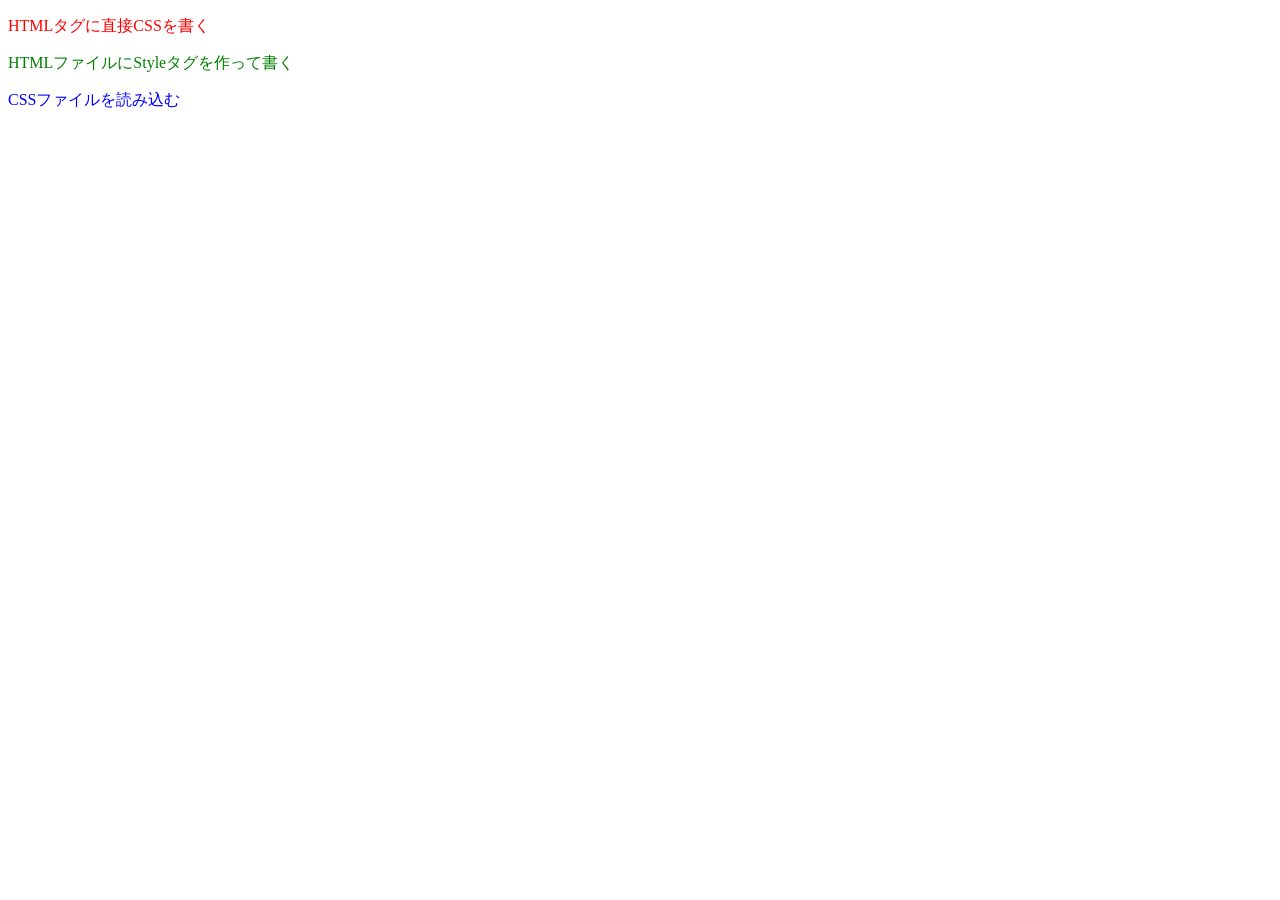
<file: CSSの書き方/index.html>
<!DOCTYPE html>
<html lang="ja">
<head>
    <meta charset="UTF-8">
    <meta name="viewport" content="width=device-width, initial-scale=1.0">
    <link rel="stylesheet" href="./css/style.css">
    <title>CSSの書き方</title>
    <style>
        .test-style {
        color: green;
        }
        </style>
</head>
<body>
    <p style="color: red;">HTMLタグに直接CSSを書く</p>
    <p class="test-style">HTMLファイルにStyleタグを作って書く</p>
    <p class="test-style2">CSSファイルを読み込む</p>     
</body>
</html>
</file>
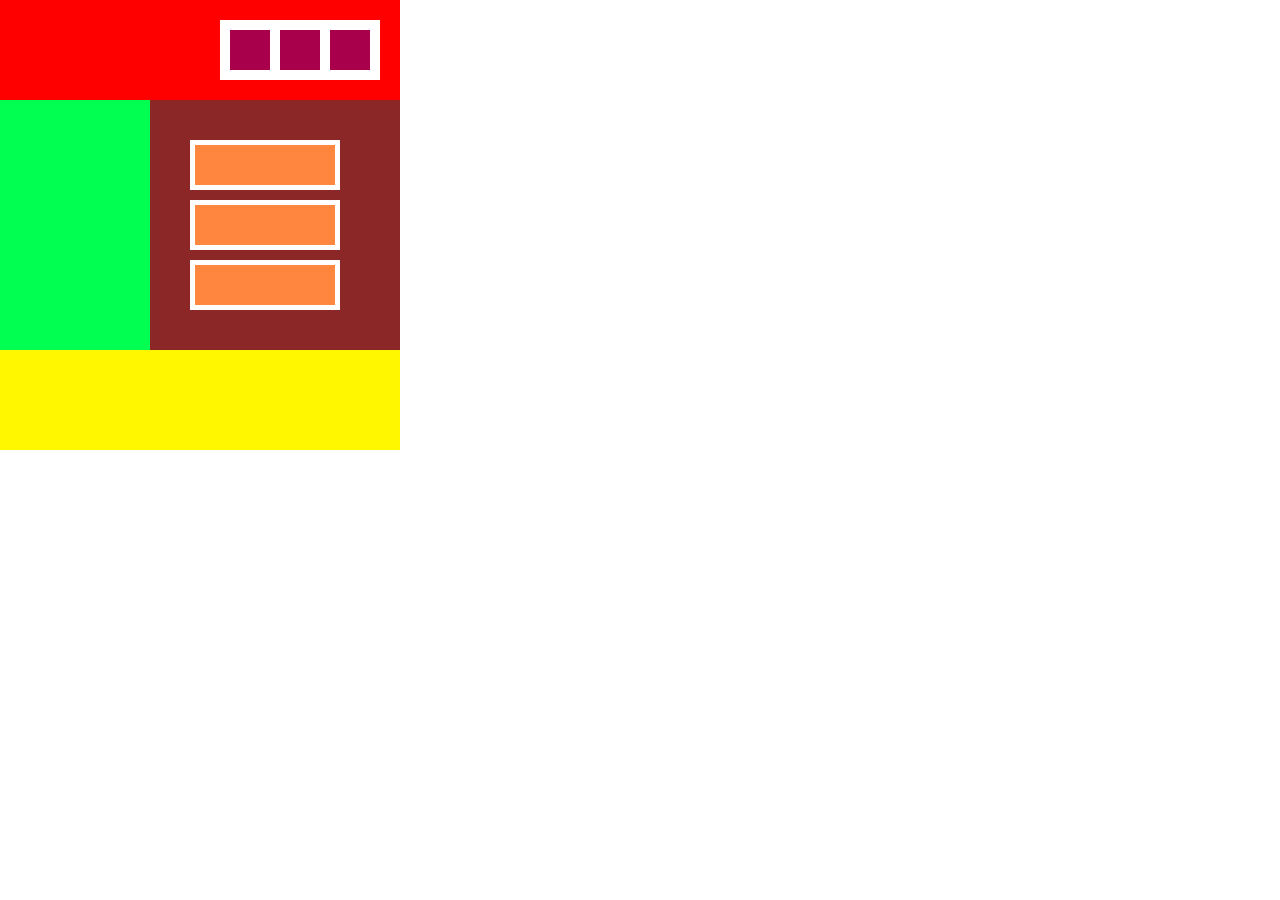
<file: DivPuzzle上級/index.html>
<!DOCTYPE html>
<html lang="ja">
<head>
    <meta charset="UTF-8">
    <meta name="viewport" content="width=device-width, initial-scale=1.0">
    <title>DivPuzzle中級</title>
    <link rel="stylesheet" href="./css/reset.css">
    <link rel="stylesheet" href="./css/style.css">
</head>
<body>
    <div class="container">

        <div class="red-box">
                <div class="purple-box p1"></div>
                <div class="purple-box p2"></div>
                <div class="purple-box p3"></div>
        </div>

        <div class="middle-container">
            <div class="green-box"></div>
            <div class="brown-box">
                <div class="orange-box o1"></div>
                <div class="orange-box o2"></div>
                <div class="orange-box o3"></div>
            </div>
        </div>

        <div class="yellow-box"></div>

    </div>
</body>
</html>
</file>
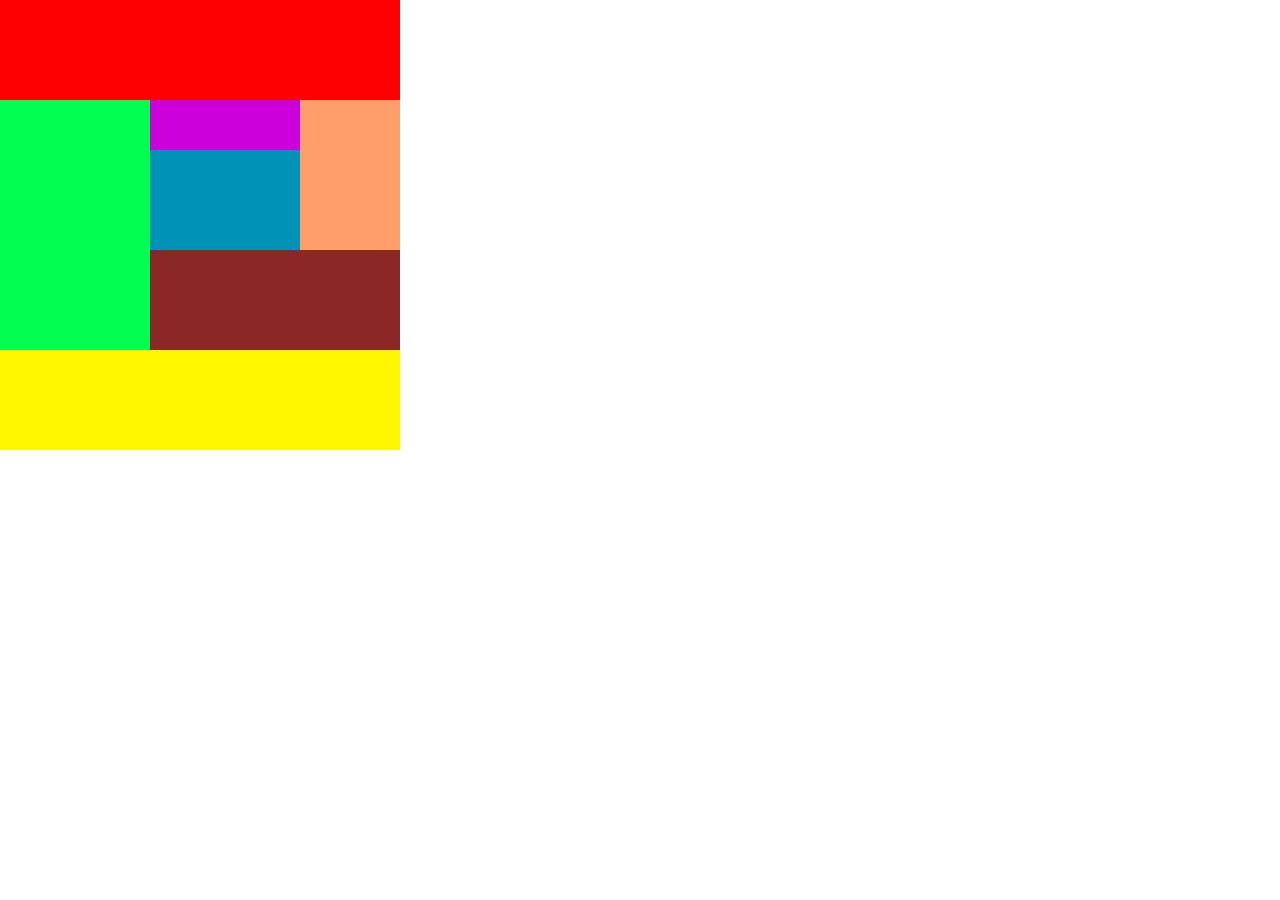
<file: DivPuzzle中級/index.html>
<!DOCTYPE html>
<html lang="ja">
<head>
    <meta charset="UTF-8">
    <meta name="viewport" content="width=device-width, initial-scale=1.0">
    <title>DivPuzzle中級</title>
    <link rel="stylesheet" href="./css/reset.css">
    <link rel="stylesheet" href="./css/style.css">
</head>
<body>
    <div class="container">
        <div class="red-box"></div>
        <div class="middle-container">
            <div class="green-box"></div>
            <div class="purple-box"></div>
            <div class="orange-box"></div>
            <div class="sea-box"></div>
                <div class="brown-box"></div>
        </div>
        <div class="yellow-box"></div>
    </div>
</body>
</html>
</file>
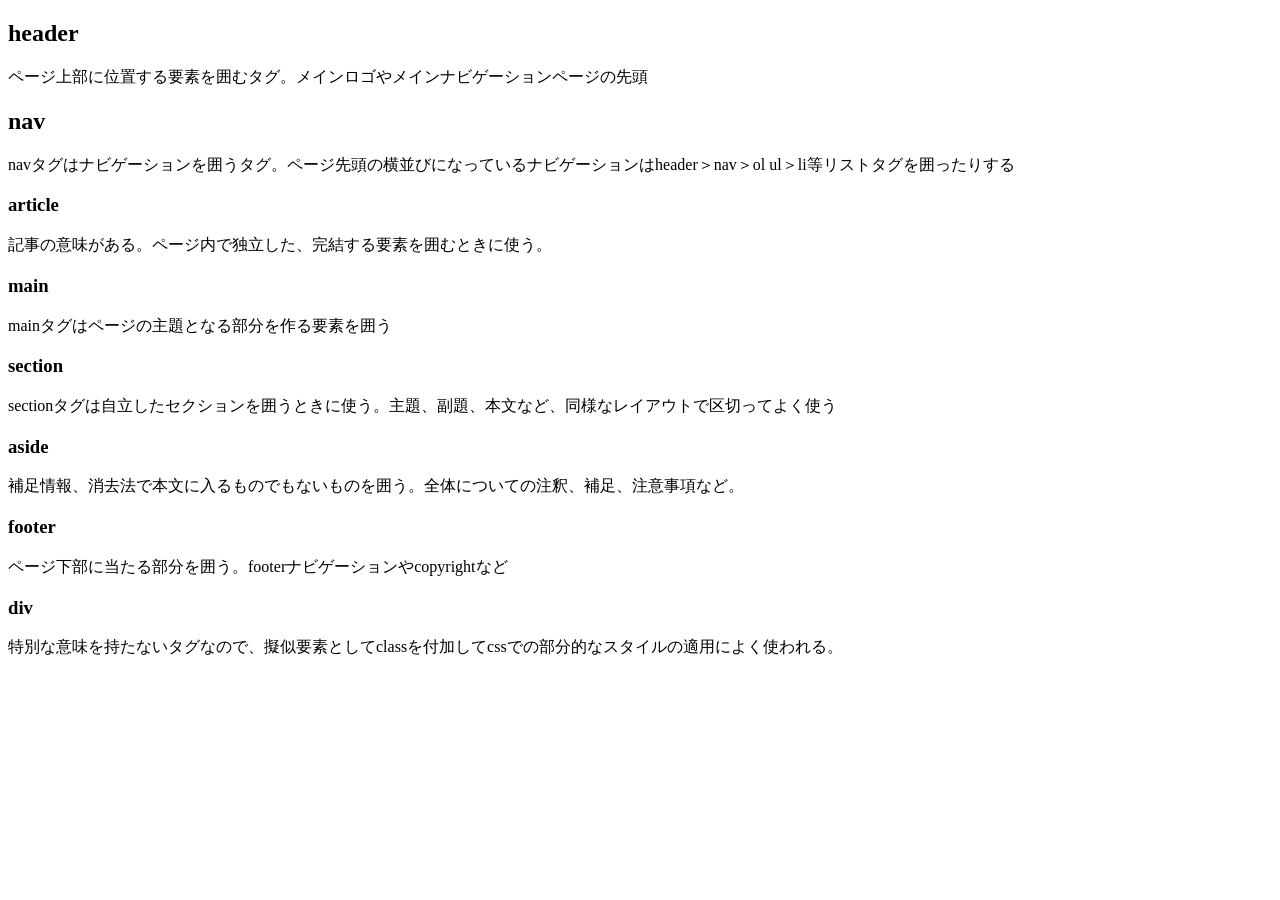
<file: グループ化/index.html>
<!DOCTYPE html>
<html lang="ja">
<head>
    <meta charset="UTF-8">
    <meta name="viewport" content="width=device-width, initial-scale=1.0">
    <title>Document</title>
</head>
<body>
    <header>
        <nav>
            <h2>header</h2>
            <p>ページ上部に位置する要素を囲むタグ。メインロゴやメインナビゲーションページの先頭</p>
            <h2>nav</h2>
            <p>navタグはナビゲーションを囲うタグ。ページ先頭の横並びになっているナビゲーションはheader＞nav＞ol ul＞li等リストタグを囲ったりする</p>
        </nav>
    </header>
    <main>
        <article>
            <h3>article</h3>
            <p>記事の意味がある。ページ内で独立した、完結する要素を囲むときに使う。</p>
        </article>
        <section>
            <h3>main</h3>
            <p>mainタグはページの主題となる部分を作る要素を囲う</p>
        </section>
        <section>
            <h3>section</h3>
            <p>sectionタグは自立したセクションを囲うときに使う。主題、副題、本文など、同様なレイアウトで区切ってよく使う</p>
        </section>
    </main>
    <aside>
        <h3>aside</h3>
        <p>補足情報、消去法で本文に入るものでもないものを囲う。全体についての注釈、補足、注意事項など。</p>
    </aside>
    <footer>
        <div>
            <h3>footer</h3>
            <p>ページ下部に当たる部分を囲う。footerナビゲーションやcopyrightなど</p>
        </div>
        <div class="footer-exp">
            <h3>div</h3>
            <p>特別な意味を持たないタグなので、擬似要素としてclassを付加してcssでの部分的なスタイルの適用によく使われる。</p>
        </div>
    </footer>
</body>
</html>
</file>
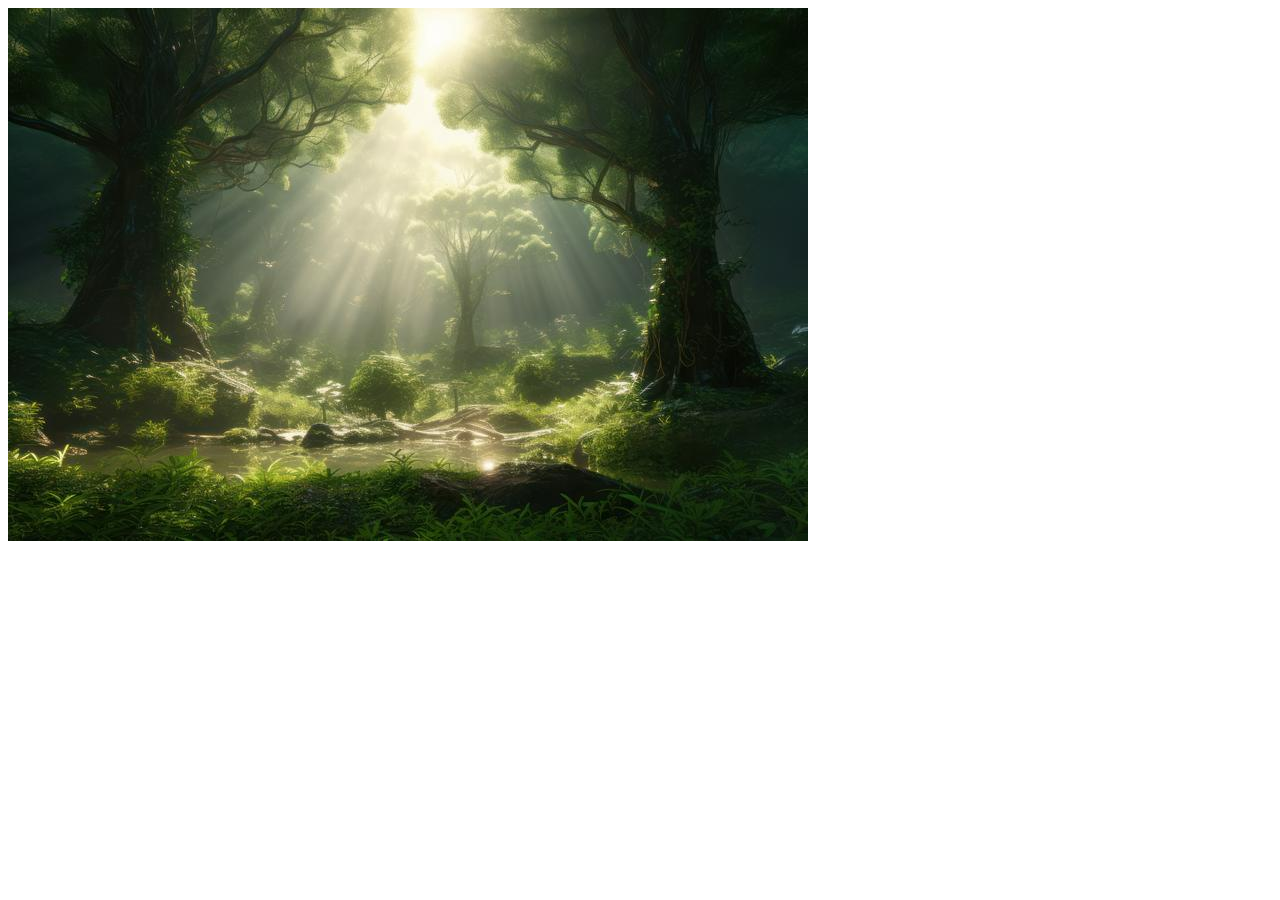
<file: 画像とリンク/index.html>
<!DOCTYPE html>
<html lang="ja">
<head>
    <meta charset="UTF-8">
    <meta name="viewport" content="width=device-width, initial-scale=1.0">
    <title>Document</title>
</head>
<body>
    <a href="https://saruwakakun.com/html-css"target="_blank">
        <img src="images/photo.jpg" alt="AIで作成した森林">
    </a>
</body>
</html>
</file>
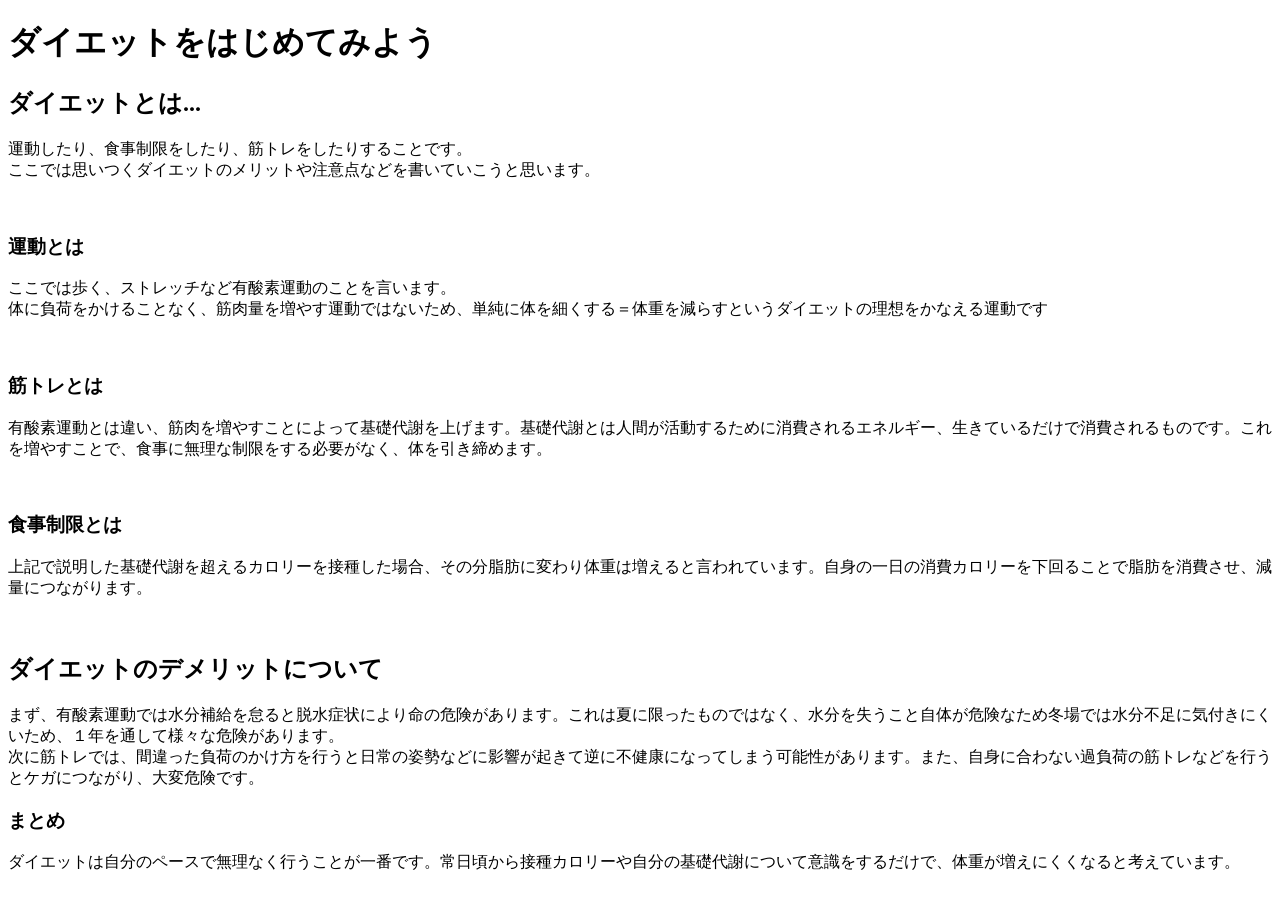
<file: 見出しと文章/index.html>
<!DOCTYPE html>
<html lang="ja">
<head>
    <meta charset="UTF-8">
    <meta name="viewport" content="width=device-width, initial-scale=1.0">
    <title>Document</title>
</head>
<body>
    <h1>ダイエットをはじめてみよう</h1>
    <h2>ダイエットとは...</h2>
    <p>運動したり、食事制限をしたり、筋トレをしたりすることです。<br>ここでは思いつくダイエットのメリットや注意点などを書いていこうと思います。</p><br>
    <h3>運動とは</h3>
    <p>ここでは歩く、ストレッチなど有酸素運動のことを言います。<br>
    体に負荷をかけることなく、筋肉量を増やす運動ではないため、単純に体を細くする＝体重を減らすというダイエットの理想をかなえる運動です</p><br>
    <h3>筋トレとは</h3>
    <p>有酸素運動とは違い、筋肉を増やすことによって基礎代謝を上げます。基礎代謝とは人間が活動するために消費されるエネルギー、生きているだけで消費されるものです。これを増やすことで、食事に無理な制限をする必要がなく、体を引き締めます。</p><br>
    <h3>食事制限とは</h3>
    <p>上記で説明した基礎代謝を超えるカロリーを接種した場合、その分脂肪に変わり体重は増えると言われています。自身の一日の消費カロリーを下回ることで脂肪を消費させ、減量につながります。</p><br>
    <h2>ダイエットのデメリットについて</h2>
    <p>まず、有酸素運動では水分補給を怠ると脱水症状により命の危険があります。これは夏に限ったものではなく、水分を失うこと自体が危険なため冬場では水分不足に気付きにくいため、１年を通して様々な危険があります。<br>
    次に筋トレでは、間違った負荷のかけ方を行うと日常の姿勢などに影響が起きて逆に不健康になってしまう可能性があります。また、自身に合わない過負荷の筋トレなどを行うとケガにつながり、大変危険です。</p>
    <h3>まとめ</h3>
    <p>ダイエットは自分のペースで無理なく行うことが一番です。常日頃から接種カロリーや自分の基礎代謝について意識をするだけで、体重が増えにくくなると考えています。</p>
</body>
</html>
</file>
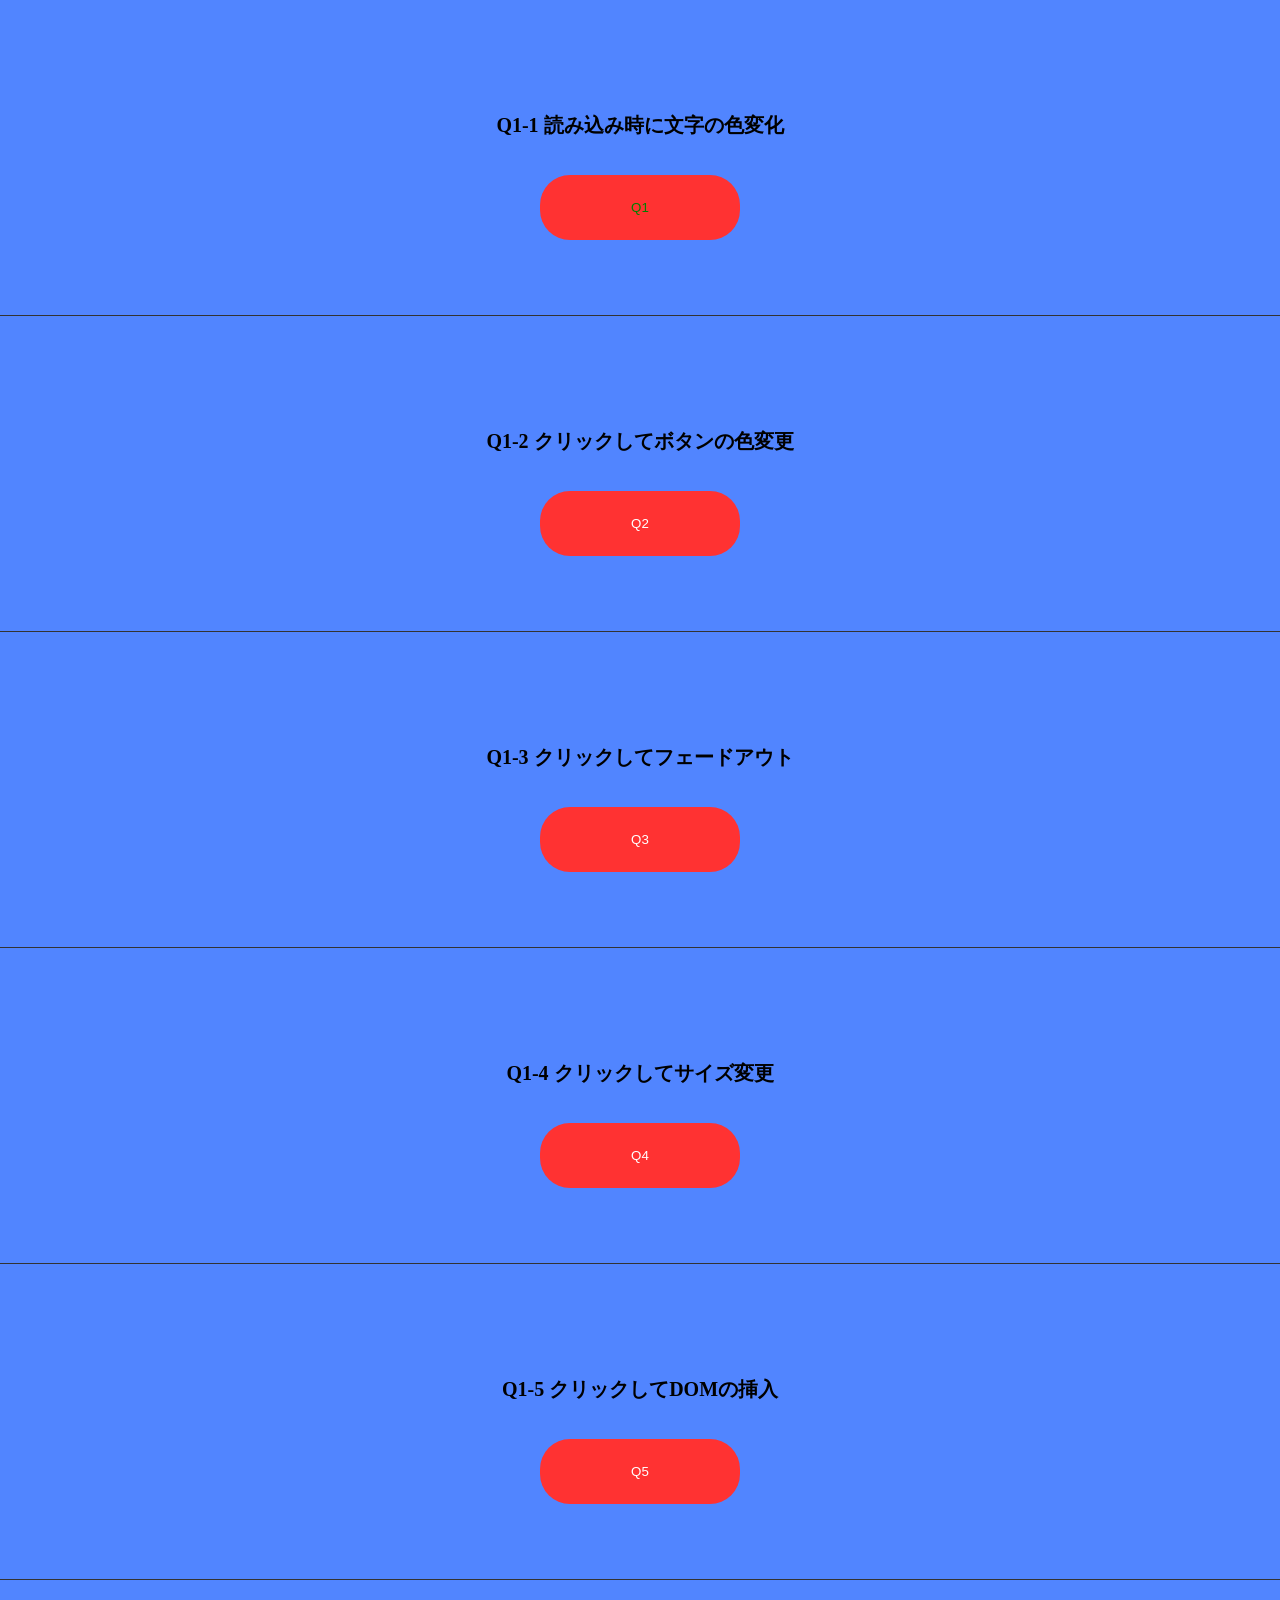
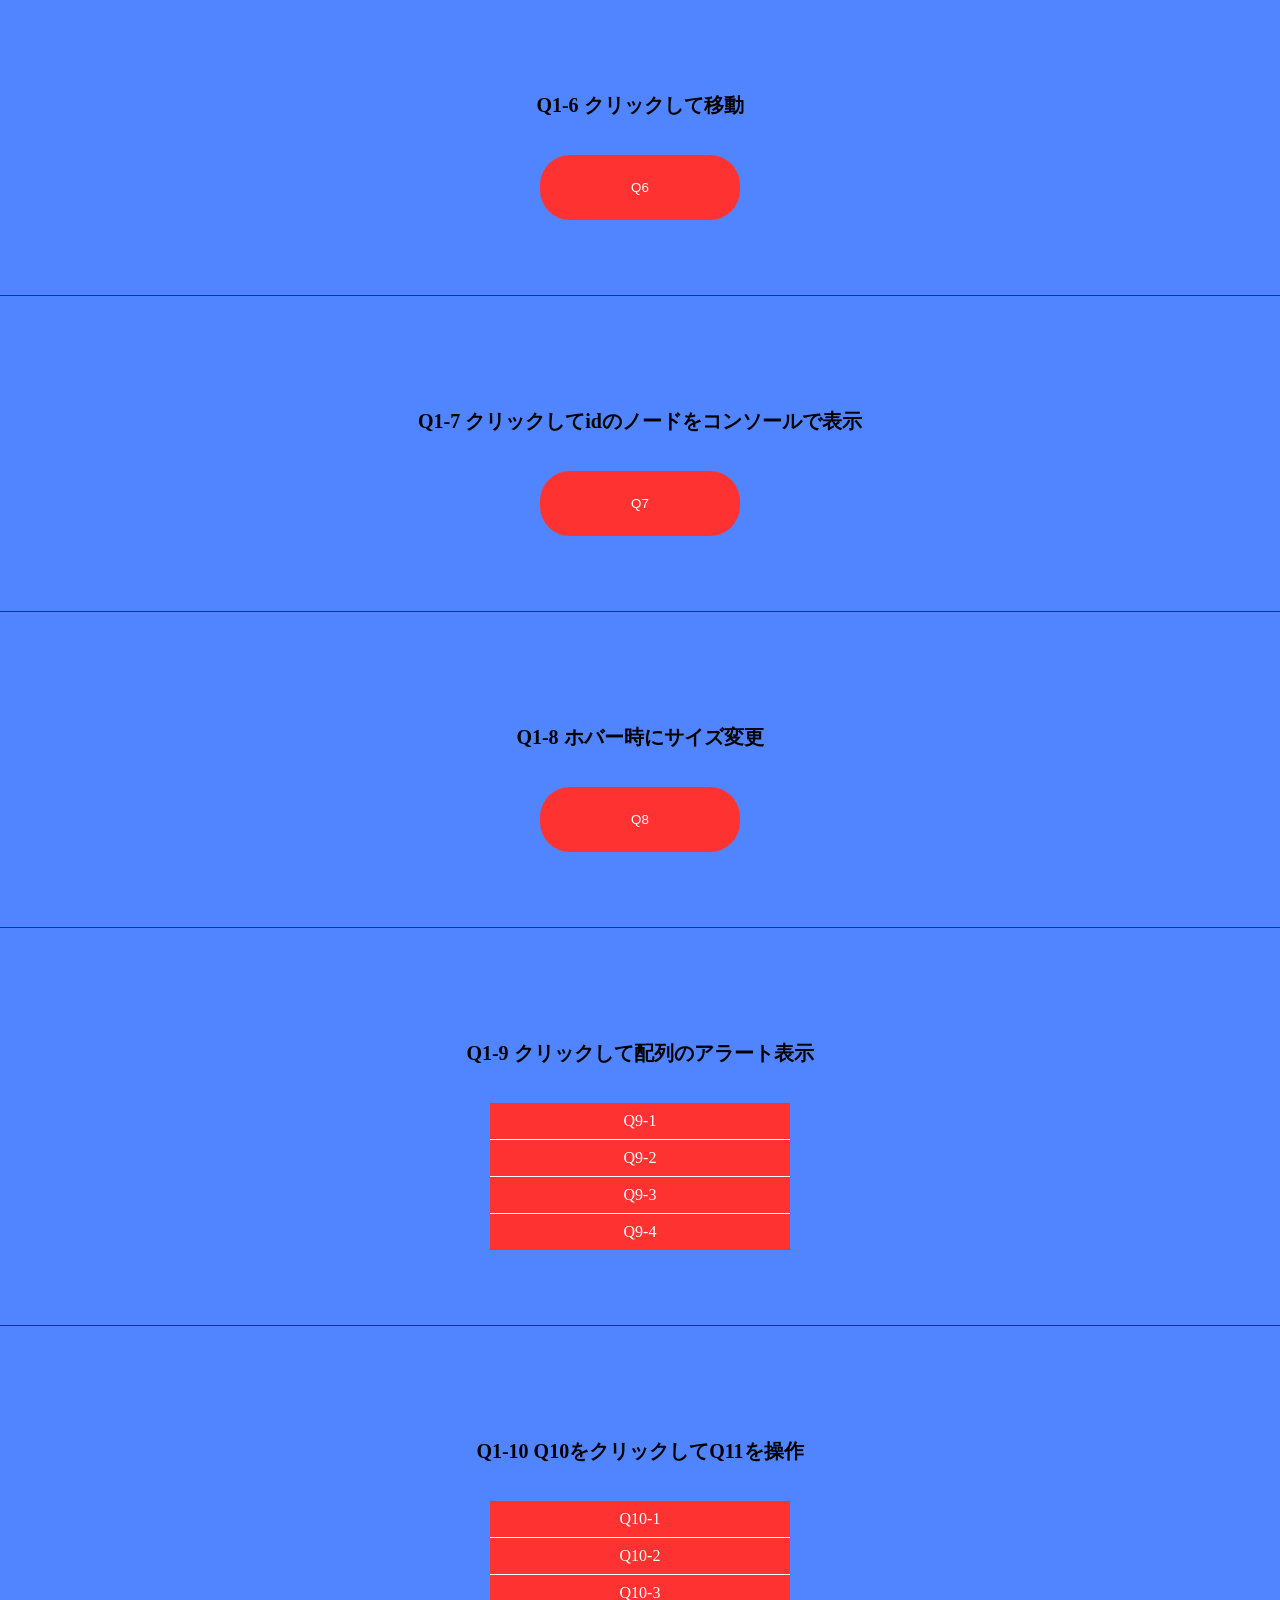
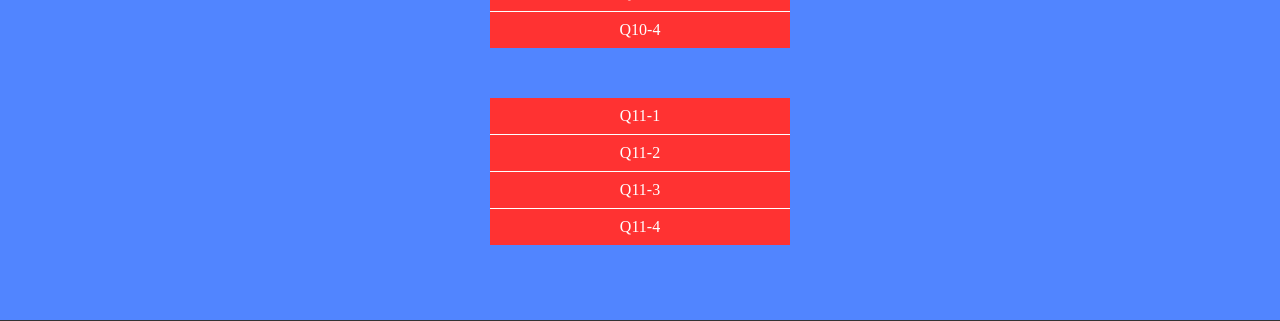
<file: jQuery/jquery_practice/q1/sample/index.html>
<!DOCTYPE html>
<html lang="ja">

<head>
  <meta charset="UTF-8">
  <meta name="viewport" content="width=device-width, initial-scale=1.0">
  <title>Document</title>
  <link rel="stylesheet" href="./css/reset.css">
  <link rel="stylesheet" href="./css/base.css">
  <link rel="stylesheet" href="./css/style.css">
  <script src="https://cdnjs.cloudflare.com/ajax/libs/jquery/3.5.1/jquery.min.js"></script>
</head>

<body>
  <section>
    <div class="inner">
      <h3 class="question--title">Q1-1 読み込み時に文字の色変化</h3>
      <div class="center">
        <button id="q1" class="btn">Q1</button>
      </div>
    </div>
  </section>
  <section>
    <div class="inner">
      <h3 class="question--title">Q1-2 クリックしてボタンの色変更</h3>
      <div class="center">
        <button id="q2" class="btn">Q2</button>
      </div>
    </div>
  </section>
  <section>
    <div class="inner">
      <h3 class="question--title">Q1-3 クリックしてフェードアウト</h3>
      <div class="center">
        <button id="q3" class="btn">Q3</button>
      </div>
    </div>
  </section>
  <section>
    <div class="inner">
      <h3 class="question--title">Q1-4 クリックしてサイズ変更</h3>
      <div class="center">
        <button id="q4" class="btn">Q4</button>
      </div>
    </div>
  </section>
  <section>
    <div class="inner">
      <h3 class="question--title">Q1-5 クリックしてDOMの挿入</h3>
      <div class="center">
        <button id="q5" class="btn">Q5</button>
      </div>
    </div>
  </section>
  <section>
    <div class="inner">
      <h3 class="question--title">Q1-6 クリックして移動</h3>
      <div class="center">
        <button id="q6" class="btn">Q6</button>
      </div>
    </div>
  </section>
  <section>
    <div class="inner">
      <h3 class="question--title">Q1-7 クリックしてidのノードをコンソールで表示</h3>
      <div class="center">
        <button id="q7" class="btn">Q7</button>
      </div>
    </div>
  </section>
  <section>
    <div class="inner">
      <h3 class="question--title">Q1-8 ホバー時にサイズ変更</h3>
      <div class="center">
        <button id="q8" class="btn">Q8</button>
      </div>
    </div>
  </section>
  <section>
    <div class="inner">
      <h3 class="question--title">Q1-9 クリックして配列のアラート表示</h3>
      <div class="center">
        <ul id="q9" class="list">
          <li>Q9-1</li>
          <li>Q9-2</li>
          <li>Q9-3</li>
          <li>Q9-4</li>
        </ul>
      </div>
    </div>
  </section>
  <section>
    <div class="inner">
      <h3 class="question--title">Q1-10 Q10をクリックしてQ11を操作</h3>
      <div class="center">
        <ul id="q10" class="list">
          <li>Q10-1</li>
          <li>Q10-2</li>
          <li>Q10-3</li>
          <li>Q10-4</li>
        </ul>
        <ul id="q11" class="list">
          <li>Q11-1</li>
          <li>Q11-2</li>
          <li>Q11-3</li>
          <li>Q11-4</li>
        </ul>
      </div>
    </div>
  </section>
  <script src="./js/app.js"></script>
</body>

</html>
</file>
<file: CSSの書き方/css/style.css>
@charset "UTF-8";

.test-style2 {
    color: blue;
}
</file>
<file: DivPuzzle上級/css/style.css>
@charset "UTF-8";

.container {
    width: 400px;
    height: 450px;
}

.red-box {
    height: 100px;
    width: 400px;
    background-color: #ff0000;
    display: flex;
    position: relative;

}

.purple-box {
    width: 40px;
    height: 40px;
    background: #a9004b;
    position: absolute;
    right: 0;
    border: 10px solid #ffffff;
}

.p1 {
    margin-top: 20px;
    margin-right: 20px;
}

.p2 {
    margin-top: 20px;
    margin-right: 70px;
}

.p3 {
    margin-top: 20px;
    margin-right: 120px;
}

.middle-container {
    display: flex;
}

.green-box {
    width: 150px;
    height: 250px;
    left: 0;
    background-color: #00ff51;
}

.brown-box {
    height: 250px;
    width: 250px;
    right: 0;
    background-color: #8c2727;
    display: flex;
    flex-direction: column;
}

.orange-box {
    border: 5px solid #ffffff;
    width: 140px;
    height: 40px;
    background: #ff863f;
}

.o1 {
    margin-top: 40px;
    margin-left: 40px;
}

.o2 {
    margin-left: 40px;
    margin-top: 10px;
}

.o3 {
    margin-left: 40px;
    margin-top: 10px;
}

.yellow-box {
    height: 100px;
    width: 400px;
    background-color: #fff700;
}
</file>
<file: DivPuzzle中級/css/style.css>
@charset "UTF-8";

.container {
    width: 400px;
    height: 450px;
}

.red-box {
    height: 100px;
    width: 400px;
    background-color: #ff0000;
    float: left;
}

.middle-container {
    float: left;
}

.green-box {
    width: 150px;
    height: 250px;
    float: left;
    background-color: #00ff51;
}

.purple-box {
    height: 50px;
    width: 150px;
    float: left;
    background-color: #cc00db;
}

.sea-box {
    height: 100px;
    width: 150px;
    background-color: #0093b7;
    float: left;
}

.brown-box {
    height: 100px;
    width: 250px;
    background-color: #8c2727;
    float: left;
}

.orange-box {
    width: 100px;
    height: 150px;
    background-color: #ff9e6b;
    float: right;
}

.yellow-box {
    height: 100px;
    width: 400px;
    background-color: #fff700;
    float: left;
}
</file>
<file: jQuery/jquery_practice/q1/sample/css/base.css>
@charset "UTF-8";

h1, h2, h3 {
  text-align: center;
  margin: 40px 0;
  font-weight: bold;
}

section {
  padding: 75px 0;
  border-bottom: 1px solid #333;
  background: #5185ff;
}
</file>
<file: jQuery/jquery_practice/q1/sample/css/style.css>
@charset "UTF-8";

.inner {
  width: 1100px;
  margin: 0 auto;
}

.question--title {
  font-size: 20px;
}

.center {
  text-align: center;
}

.btn {
  width: 200px;
  padding: 25px 0;
  color: #ffffff;
  background: #ff3232;
  border: none;
  border-radius: 30px;
  cursor: pointer;
}

.large {
  width: 300px;
  padding: 50px;
  font-size: 20px;
}

.list {
  width: 300px;
  margin: 0 auto;;
}

.list li {
  padding: 10px;
  color: #ffffff;
  text-align: center;
  border-top: 1px #fff solid;
  background: #ff3232;
  box-sizing: border-box;
  cursor: pointer;
}

.list li:first-child {
  border-top: 0px;
}

#q11 {
  margin-top: 50px;
}

.large-text {
  font-size: 30px;
}
</file>
